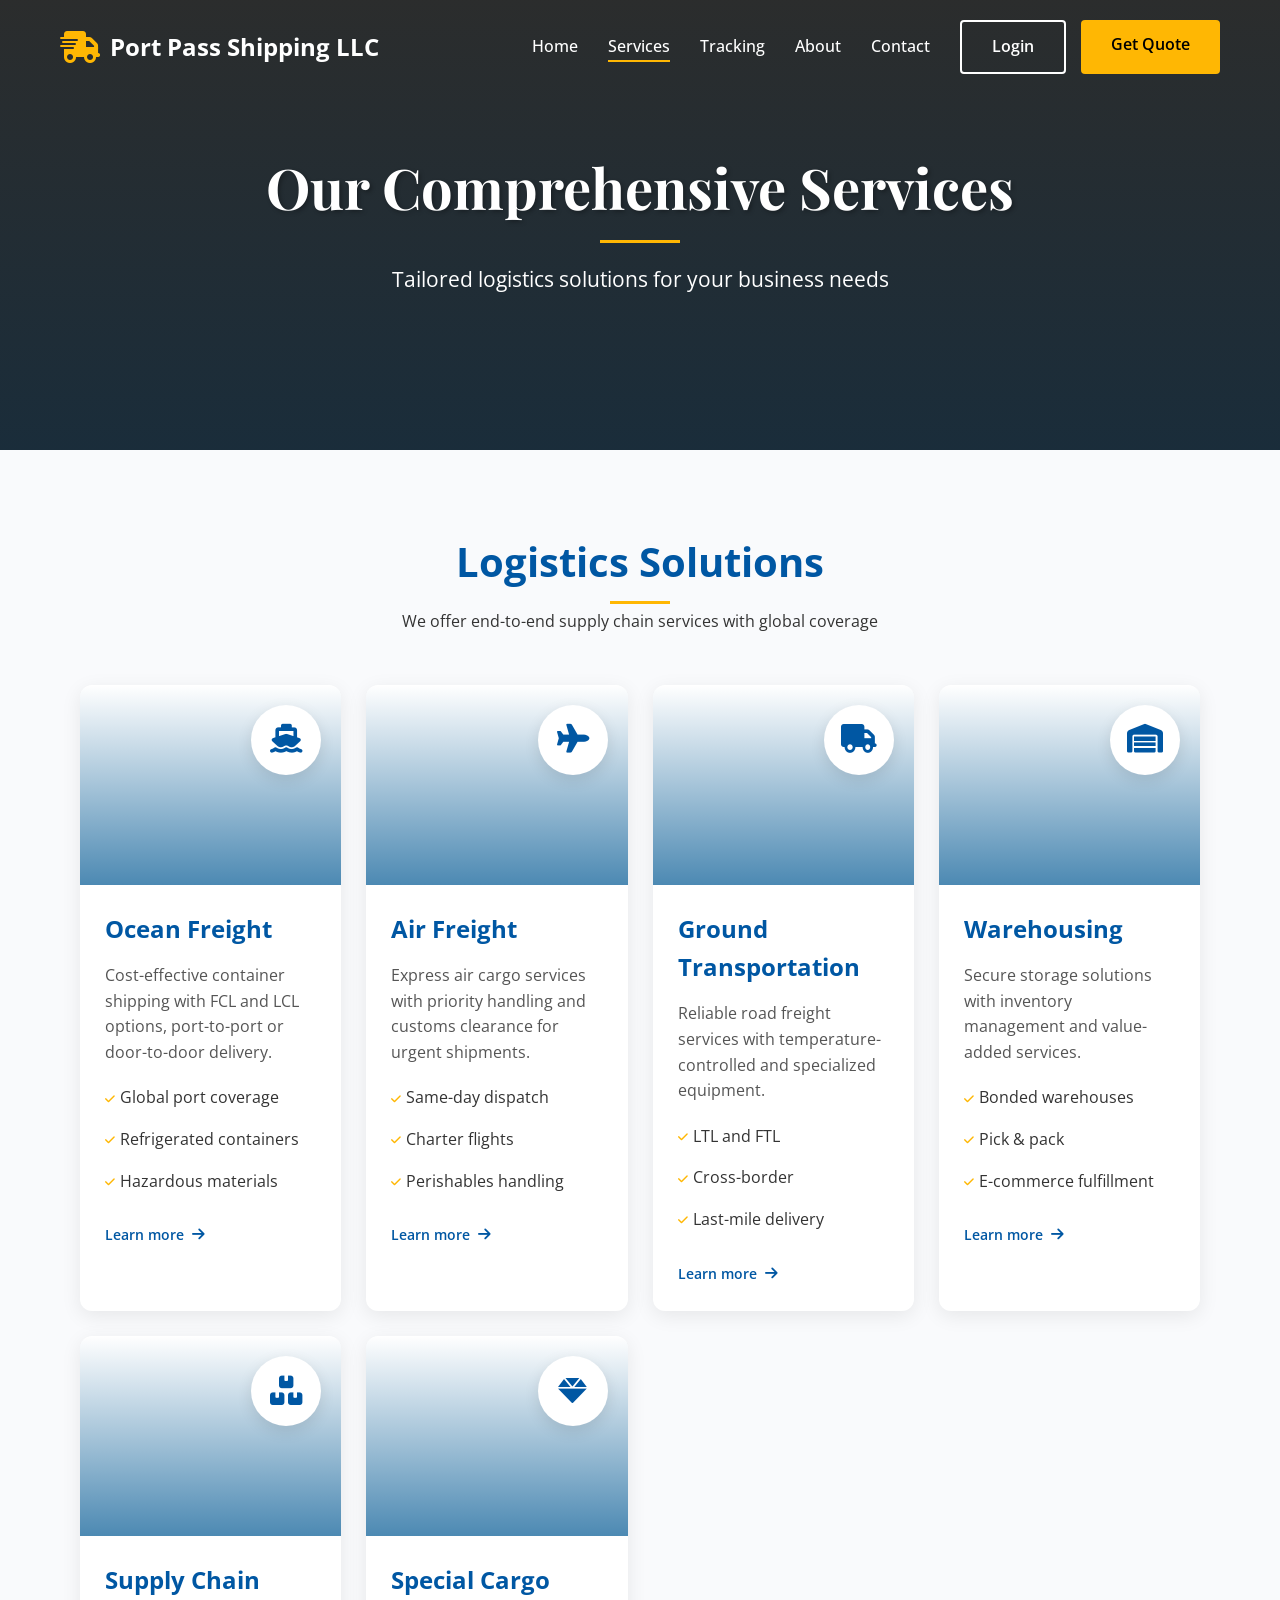
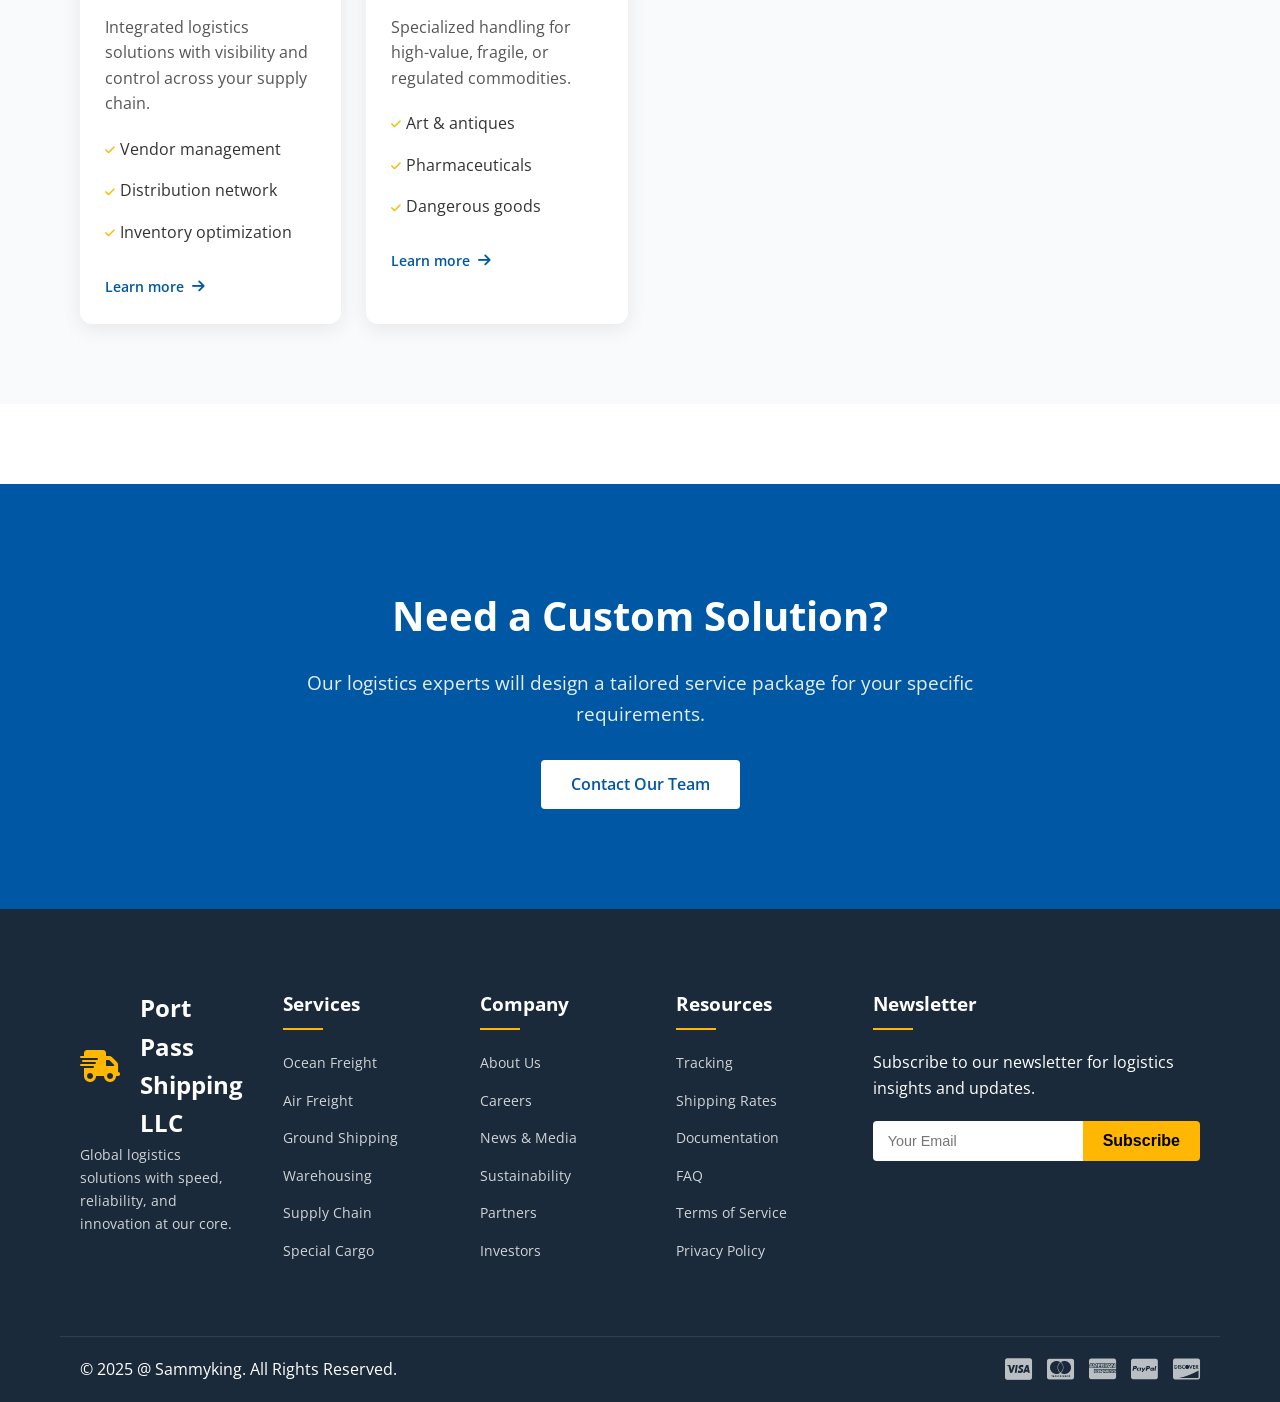
<file: services.html>
<!DOCTYPE html>
<html lang="en">
<head>
    <meta charset="UTF-8">
    <meta name="viewport" content="width=device-width, initial-scale=1.0">
    <title>Our Services | Port Pass shipping</title>
    <link rel="preconnect" href="https://fonts.googleapis.com">
<link rel="preconnect" href="https://fonts.gstatic.com" crossorigin>
<link href="https://fonts.googleapis.com/css2?family=Montserrat:wght@800&family=Playfair+Display:wght@700&family=Open+Sans:wght@400;600&display=swap" rel="stylesheet">
    <link rel="stylesheet" href="https://cdnjs.cloudflare.com/ajax/libs/font-awesome/6.4.0/css/all.min.css">
    <link rel="stylesheet" href="services.css">
    <link rel="stylesheet" href="styles.css">
    <link href="https://fonts.googleapis.com/css2?family=Montserrat:wght@600;700;800&family=Open+Sans:wght@400;600&display=swap" rel="stylesheet">
</head>
<body>
    <!-- Header (Same as landing page) -->
    <header class="header">
        <div class="container">
            <div class="logo">
                <a href="index.html">
                    <span class="logo-icon"><i class="fas fa-shipping-fast"></i></span>
                    <span class="logo-text">Port Pass Shipping LLC</span>
                </a>
            </div>
            <nav class="nav">
                <ul class="nav-list">
                    <li><a href="index.html">Home</a></li>
                    <li><a href="services.html" class="active">Services</a></li>
                    <li><a href="tracking.html">Tracking</a></li>
                    <li><a href="index.html">About</a></li>
                    <li><a href="contact.html">Contact</a></li>
                </ul>
                <div class="nav-buttons">
                    <a href="#" class="btn btn-outline">Login</a>
                    <a href="#" class="btn btn-primary">Get Quote</a>
                </div>
            </nav>
            <div class="mobile-menu-btn">
                <i class="fas fa-bars"></i>
            </div>
        </div>
    </header>

    <!-- Services Hero -->
    <section class="page-hero services-hero">
        <div class="container">
            <div class="hero-content">
                <h1>Our Comprehensive Services</h1>
                <p>Tailored logistics solutions for your business needs</p>
            </div>
        </div>
    </section>

    <!-- Services Grid -->
    <section class="services-section">
        <div class="container">
            <div class="section-header">
                <h2>Logistics Solutions</h2>
                <p>We offer end-to-end supply chain services with global coverage</p>
            </div>
            
            <div class="services-grid">
                <!-- Service Card 1 -->
                <div class="service-card">
                    <div class="service-icon">
                        <i class="fas fa-ship"></i>
                    </div>
                    <div class="service-image" style="background-image: url('https://images.unsplash.com/photo-1483728642387-6c3bdd6c93e5?ixlib=rb-4.0.3&ixid=M3wxMjA3fDB8MHxwaG90by1wYWdlfHx8fGVufDB8fHx8fA%3D%3D&auto=format&fit=crop&w=2070&q=80');"></div>
                    <div class="service-content">
                        <h3>Ocean Freight</h3>
                        <p>Cost-effective container shipping with FCL and LCL options, port-to-port or door-to-door delivery.</p>
                        <ul class="service-features">
                            <li><i class="fas fa-check"></i> Global port coverage</li>
                            <li><i class="fas fa-check"></i> Refrigerated containers</li>
                            <li><i class="fas fa-check"></i> Hazardous materials</li>
                        </ul>
                        <a href="#" class="service-link">Learn more <i class="fas fa-arrow-right"></i></a>
                    </div>
                </div>
                
                <!-- Service Card 2 -->
                <div class="service-card">
                    <div class="service-icon">
                        <i class="fas fa-plane"></i>
                    </div>
                    <div class="service-image" style="background-image: url('https://images.unsplash.com/photo-1436491865332-7a61a109cc05?ixlib=rb-4.0.3&ixid=M3wxMjA3fDB8MHxwaG90by1wYWdlfHx8fGVufDB8fHx8fA%3D%3D&auto=format&fit=crop&w=2074&q=80');"></div>
                    <div class="service-content">
                        <h3>Air Freight</h3>
                        <p>Express air cargo services with priority handling and customs clearance for urgent shipments.</p>
                        <ul class="service-features">
                            <li><i class="fas fa-check"></i> Same-day dispatch</li>
                            <li><i class="fas fa-check"></i> Charter flights</li>
                            <li><i class="fas fa-check"></i> Perishables handling</li>
                        </ul>
                        <a href="#" class="service-link">Learn more <i class="fas fa-arrow-right"></i></a>
                    </div>
                </div>
                
                <!-- Service Card 3 -->
                <div class="service-card">
                    <div class="service-icon">
                        <i class="fas fa-truck"></i>
                    </div>
                    <div class="service-image" style="background-image: url('https://images.unsplash.com/photo-1544620347-c4fd4a3d5957?ixlib=rb-4.0.3&ixid=M3wxMjA3fDB8MHxwaG90by1wYWdlfHx8fGVufDB8fHx8fA%3D%3D&auto=format&fit=crop&w=2069&q=80');"></div>
                    <div class="service-content">
                        <h3>Ground Transportation</h3>
                        <p>Reliable road freight services with temperature-controlled and specialized equipment.</p>
                        <ul class="service-features">
                            <li><i class="fas fa-check"></i> LTL and FTL</li>
                            <li><i class="fas fa-check"></i> Cross-border</li>
                            <li><i class="fas fa-check"></i> Last-mile delivery</li>
                        </ul>
                        <a href="#" class="service-link">Learn more <i class="fas fa-arrow-right"></i></a>
                    </div>
                </div>
                
                <!-- Service Card 4 -->
                <div class="service-card">
                    <div class="service-icon">
                        <i class="fas fa-warehouse"></i>
                    </div>
                    <div class="service-image" style="background-image: url('https://images.unsplash.com/photo-1556740738-b6a63e27c4df?ixlib=rb-4.0.3&ixid=M3wxMjA3fDB8MHxwaG90by1wYWdlfHx8fGVufDB8fHx8fA%3D%3D&auto=format&fit=crop&w=2070&q=80');"></div>
                    <div class="service-content">
                        <h3>Warehousing</h3>
                        <p>Secure storage solutions with inventory management and value-added services.</p>
                        <ul class="service-features">
                            <li><i class="fas fa-check"></i> Bonded warehouses</li>
                            <li><i class="fas fa-check"></i> Pick & pack</li>
                            <li><i class="fas fa-check"></i> E-commerce fulfillment</li>
                        </ul>
                        <a href="#" class="service-link">Learn more <i class="fas fa-arrow-right"></i></a>
                    </div>
                </div>
                
                <!-- Service Card 5 -->
                <div class="service-card">
                    <div class="service-icon">
                        <i class="fas fa-boxes"></i>
                    </div>
                    <div class="service-image" style="background-image: url('https://images.unsplash.com/photo-1600880292203-757bb62b4baf?ixlib=rb-4.0.3&ixid=M3wxMjA3fDB8MHxwaG90by1wYWdlfHx8fGVufDB8fHx8fA%3D%3D&auto=format&fit=crop&w=2070&q=80');"></div>
                    <div class="service-content">
                        <h3>Supply Chain</h3>
                        <p>Integrated logistics solutions with visibility and control across your supply chain.</p>
                        <ul class="service-features">
                            <li><i class="fas fa-check"></i> Vendor management</li>
                            <li><i class="fas fa-check"></i> Distribution network</li>
                            <li><i class="fas fa-check"></i> Inventory optimization</li>
                        </ul>
                        <a href="#" class="service-link">Learn more <i class="fas fa-arrow-right"></i></a>
                    </div>
                </div>
                
                <!-- Service Card 6 -->
                <div class="service-card">
                    <div class="service-icon">
                        <i class="fas fa-gem"></i>
                    </div>
                    <div class="service-image" style="background-image: url('https://images.unsplash.com/photo-1581093196277-1d7f1fdf7a37?ixlib=rb-4.0.3&ixid=M3wxMjA3fDB8MHxwaG90by1wYWdlfHx8fGVufDB8fHx8fA%3D%3D&auto=format&fit=crop&w=2070&q=80');"></div>
                    <div class="service-content">
                        <h3>Special Cargo</h3>
                        <p>Specialized handling for high-value, fragile, or regulated commodities.</p>
                        <ul class="service-features">
                            <li><i class="fas fa-check"></i> Art & antiques</li>
                            <li><i class="fas fa-check"></i> Pharmaceuticals</li>
                            <li><i class="fas fa-check"></i> Dangerous goods</li>
                        </ul>
                        <a href="#" class="service-link">Learn more <i class="fas fa-arrow-right"></i></a>
                    </div>
                </div>
            </div>
        </div>
    </section>

    <!-- CTA Section -->
    <section class="cta-section">
        <div class="container">
            <div class="cta-content">
                <h2>Need a Custom Solution?</h2>
                <p>Our logistics experts will design a tailored service package for your specific requirements.</p>
                <a href="contact.html" class="btn btn-light">Contact Our Team</a>
            </div>
        </div>
    </section>

    <!-- Footer (Same as landing page) -->
    <!-- Footer -->
    <footer class="footer">
        <div class="container">
            <div class="footer-content">
                <div class="footer-col">
                    <div class="footer-logo">
                        <a href="index.html">
                            <span class="logo-icon"><i class="fas fa-shipping-fast"></i></span>
                            <span class="logo-text">Port Pass Shipping LLC</span>
                        </a>
                    </div>
                    <p class="footer-about">Global logistics solutions with speed, reliability, and innovation at our core.</p>
                    <!--<div class="footer-social">
                        <a href="#"><i class="fab fa-facebook-f"></i></a>
                        <a href="#"><i class="fab fa-twitter"></i></a>
                        <a href="#"><i class="fab fa-linkedin-in"></i></a>
                        <a href="#"><i class="fab fa-instagram"></i></a>
                        <a href="#"><i class="fab fa-youtube"></i></a>
                    </div>-->
                </div>
                <div class="footer-col">
                    <h4>Services</h4>
                    <ul class="footer-links">
                        <li><a href="#">Ocean Freight</a></li>
                        <li><a href="#">Air Freight</a></li>
                        <li><a href="#">Ground Shipping</a></li>
                        <li><a href="#">Warehousing</a></li>
                        <li><a href="#">Supply Chain</a></li>
                        <li><a href="#">Special Cargo</a></li>
                    </ul>
                </div>
                <div class="footer-col">
                    <h4>Company</h4>
                    <ul class="footer-links">
                        <li><a href="#">About Us</a></li>
                        <li><a href="#">Careers</a></li>
                        <li><a href="#">News & Media</a></li>
                        <li><a href="#">Sustainability</a></li>
                        <li><a href="#">Partners</a></li>
                        <li><a href="#">Investors</a></li>
                    </ul>
                </div>
                <div class="footer-col">
                    <h4>Resources</h4>
                    <ul class="footer-links">
                        <li><a href="#">Tracking</a></li>
                        <li><a href="#">Shipping Rates</a></li>
                        <li><a href="#">Documentation</a></li>
                        <li><a href="#">FAQ</a></li>
                        <li><a href="#">Terms of Service</a></li>
                        <li><a href="#">Privacy Policy</a></li>
                    </ul>
                </div>
                <div class="footer-col">
                    <h4>Newsletter</h4>
                    <p>Subscribe to our newsletter for logistics insights and updates.</p>
                    <form class="newsletter-form">
                        <input type="email" placeholder="Your Email" required>
                        <button type="submit" class="btn btn-primary">Subscribe</button>
                    </form>
                </div>
            </div>
            <div class="footer-bottom">
                <p>&copy; 2025 @ Sammyking. All Rights Reserved.</p>
                <div class="footer-payments">
                    <i class="fab fa-cc-visa"></i>
                    <i class="fab fa-cc-mastercard"></i>
                    <i class="fab fa-cc-amex"></i>
                    <i class="fab fa-cc-paypal"></i>
                    <i class="fab fa-cc-discover"></i>
                </div>
            </div>
        </div>
    </footer>

    <script src="script.js"></script>
</body>
</html>
</file>
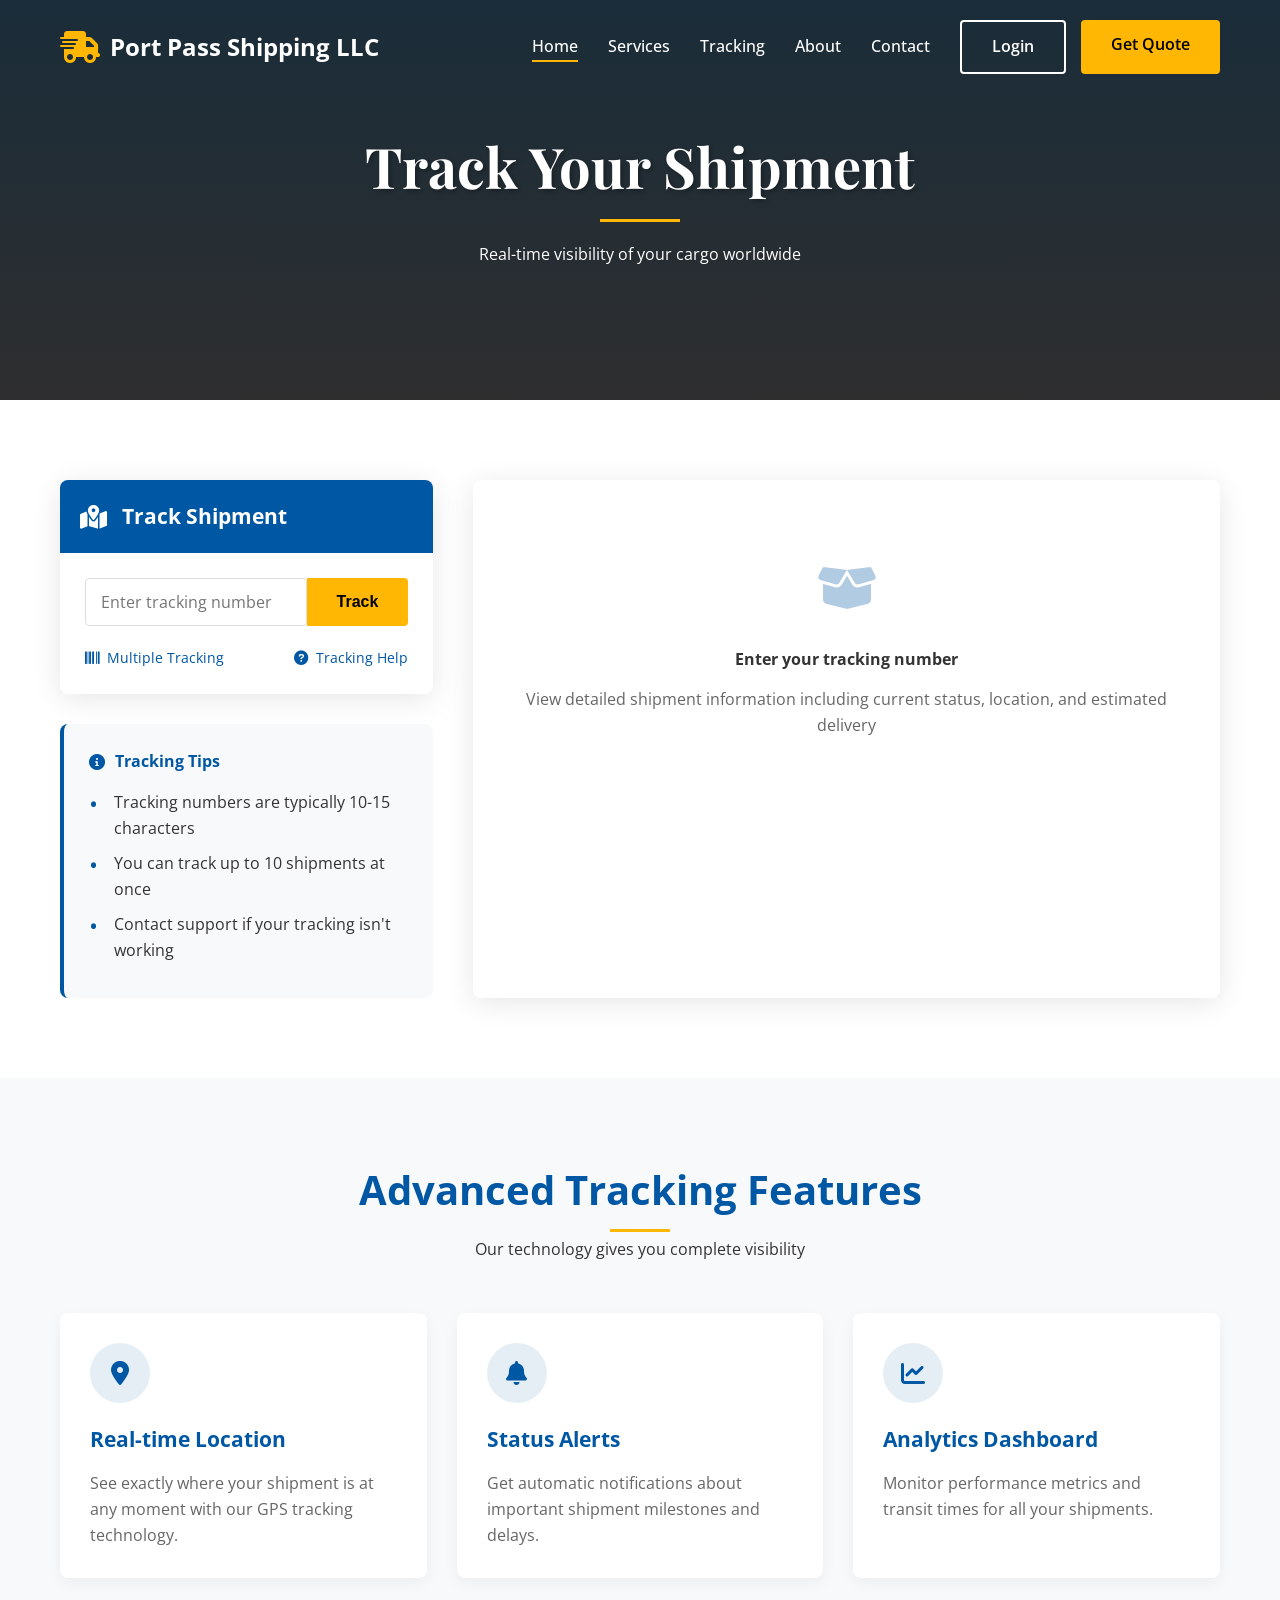
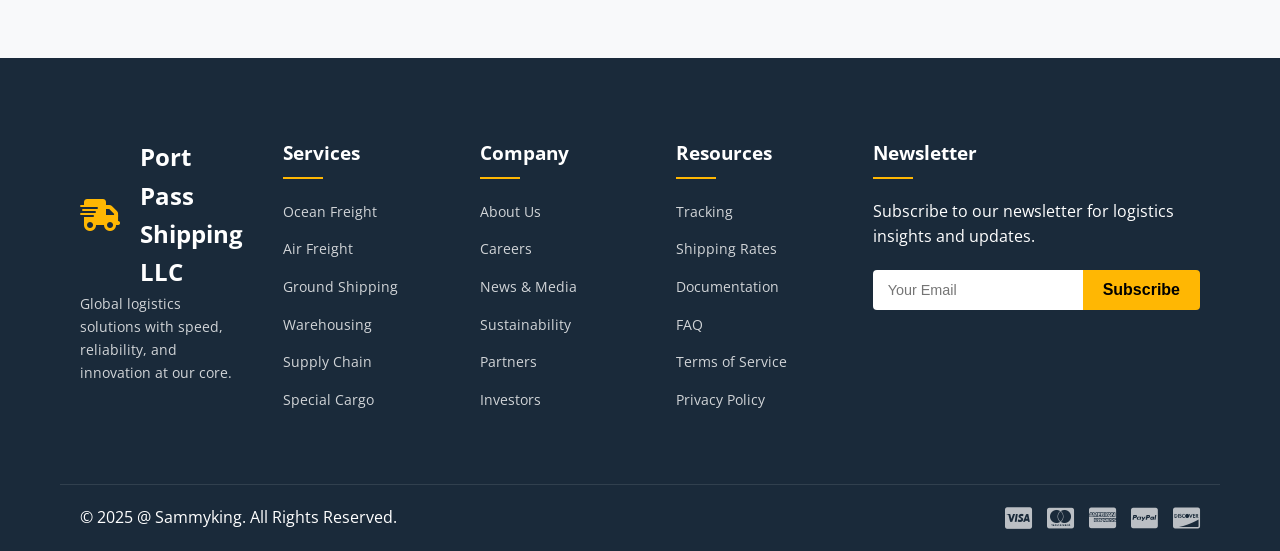
<file: tracking.html>
<!DOCTYPE html>
<html lang="en">
<head>
    <meta charset="UTF-8">
    <meta name="viewport" content="width=device-width, initial-scale=1.0">
    <title>Our Services | Port Pass shipping</title>
    <link rel="preconnect" href="https://fonts.googleapis.com">
<link rel="preconnect" href="https://fonts.gstatic.com" crossorigin>
<link href="https://fonts.googleapis.com/css2?family=Montserrat:wght@800&family=Playfair+Display:wght@700&family=Open+Sans:wght@400;600&display=swap" rel="stylesheet">
    <link rel="stylesheet" href="https://cdnjs.cloudflare.com/ajax/libs/font-awesome/6.4.0/css/all.min.css">
    <link rel="stylesheet" href="tracking.css">
    <link rel="stylesheet" href="styles.css">
    <link href="https://fonts.googleapis.com/css2?family=Montserrat:wght@600;700;800&family=Open+Sans:wght@400;600&display=swap" rel="stylesheet">

    <!-- Same head as services page -->
    <title>Track Your Shipment | Port Pass Shipping LLC</title>
</head>
<body>
    <!-- Same header as services page -->
    <header class="header">
        <div class="container">
            <div class="logo">
                <a href="index.html">
                    <span class="logo-icon"><i class="fas fa-shipping-fast"></i></span>
                    <span class="logo-text">Port Pass Shipping LLC</span>
                </a>
            </div>
            <nav class="nav">
                <ul class="nav-list">
                    <li><a href="index.html" class="active">Home</a></li>
                    <li><a href="services.html">Services</a></li>
                    <li><a href="tracking.html">Tracking</a></li>
                    <li><a href="index.html">About</a></li>
                    <li><a href="#contact">Contact</a></li>
                </ul>
                <div class="nav-buttons">
                    <a href="#" class="btn btn-outline">Login</a>
                    <a href="#" class="btn btn-primary">Get Quote</a>
                </div>
            </nav>
            <div class="mobile-menu-btn">
                <i class="fas fa-bars"></i>
            </div>
        </div>
    </header>


    <!-- Tracking Hero -->
    <section class="page-hero tracking-hero">
        <div class="container">
            <div class="hero-content">
                <h1>Track Your Shipment</h1>
                <p>Real-time visibility of your cargo worldwide</p>
            </div>
        </div>
    </section>

    <!-- Tracking Main Section -->
    <section class="tracking-main-section">
        <div class="container">
            <div class="tracking-container">
                <div class="tracking-form-container">
                    <div class="tracking-card">
                        <div class="tracking-header">
                            <i class="fas fa-map-marked-alt"></i>
                            <h3>Track Shipment</h3>
                        </div>
                        <div class="tracking-body">
                            <form id="trackingForm">
                                <div class="form-group">
                                    <input type="text" id="trackingNumber" placeholder="Enter tracking number" required>
                                    <button type="submit" class="btn btn-primary">Track</button>
                                </div>
                                <div class="form-options">
                                    <a href="#" class="option-link">
                                        <i class="fas fa-barcode"></i> Multiple Tracking
                                    </a>
                                    <a href="#" class="option-link">
                                        <i class="fas fa-question-circle"></i> Tracking Help
                                    </a>
                                </div>
                            </form>
                        </div>
                    </div>

                    <div class="tracking-info-card">
                        <h4><i class="fas fa-info-circle"></i> Tracking Tips</h4>
                        <ul class="info-list">
                            <li>Tracking numbers are typically 10-15 characters</li>
                            <li>You can track up to 10 shipments at once</li>
                            <li>Contact support if your tracking isn't working</li>
                        </ul>
                    </div>
                </div>

                <div class="tracking-results" id="trackingResults">
                    <div class="results-placeholder">
                        <div class="placeholder-icon">
                            <i class="fas fa-box-open"></i>
                        </div>
                        <h4>Enter your tracking number</h4>
                        <p>View detailed shipment information including current status, location, and estimated delivery</p>
                    </div>

                    <!-- This will be populated by JavaScript -->
                    <div class="results-content" style="display: none;">
                        <!-- Tracking details will go here -->
                    </div>
                </div>
            </div>
        </div>
    </section>

    <!-- Tracking Features -->
    <section class="tracking-features">
        <div class="container">
            <div class="section-header">
                <h2>Advanced Tracking Features</h2>
                <p>Our technology gives you complete visibility</p>
            </div>
            
            <div class="features-grid">
                <div class="feature-card">
                    <div class="feature-icon">
                        <i class="fas fa-map-marker-alt"></i>
                    </div>
                    <h3>Real-time Location</h3>
                    <p>See exactly where your shipment is at any moment with our GPS tracking technology.</p>
                </div>
                
                <div class="feature-card">
                    <div class="feature-icon">
                        <i class="fas fa-bell"></i>
                    </div>
                    <h3>Status Alerts</h3>
                    <p>Get automatic notifications about important shipment milestones and delays.</p>
                </div>
                
                <div class="feature-card">
                    <div class="feature-icon">
                        <i class="fas fa-chart-line"></i>
                    </div>
                    <h3>Analytics Dashboard</h3>
                    <p>Monitor performance metrics and transit times for all your shipments.</p>
                </div>
            </div>
        </div>
    </section>

    <!-- Same footer as services page -->
   <footer class="footer">
        <div class="container">
            <div class="footer-content">
                <div class="footer-col">
                    <div class="footer-logo">
                        <a href="index.html">
                            <span class="logo-icon"><i class="fas fa-shipping-fast"></i></span>
                            <span class="logo-text">Port Pass Shipping LLC</span>
                        </a>
                    </div>
                    <p class="footer-about">Global logistics solutions with speed, reliability, and innovation at our core.</p>
                    <!--<div class="footer-social">
                        <a href="#"><i class="fab fa-facebook-f"></i></a>
                        <a href="#"><i class="fab fa-twitter"></i></a>
                        <a href="#"><i class="fab fa-linkedin-in"></i></a>
                        <a href="#"><i class="fab fa-instagram"></i></a>
                        <a href="#"><i class="fab fa-youtube"></i></a>
                    </div>-->
                </div>
                <div class="footer-col">
                    <h4>Services</h4>
                    <ul class="footer-links">
                        <li><a href="#">Ocean Freight</a></li>
                        <li><a href="#">Air Freight</a></li>
                        <li><a href="#">Ground Shipping</a></li>
                        <li><a href="#">Warehousing</a></li>
                        <li><a href="#">Supply Chain</a></li>
                        <li><a href="#">Special Cargo</a></li>
                    </ul>
                </div>
                <div class="footer-col">
                    <h4>Company</h4>
                    <ul class="footer-links">
                        <li><a href="#">About Us</a></li>
                        <li><a href="#">Careers</a></li>
                        <li><a href="#">News & Media</a></li>
                        <li><a href="#">Sustainability</a></li>
                        <li><a href="#">Partners</a></li>
                        <li><a href="#">Investors</a></li>
                    </ul>
                </div>
                <div class="footer-col">
                    <h4>Resources</h4>
                    <ul class="footer-links">
                        <li><a href="#">Tracking</a></li>
                        <li><a href="#">Shipping Rates</a></li>
                        <li><a href="#">Documentation</a></li>
                        <li><a href="#">FAQ</a></li>
                        <li><a href="#">Terms of Service</a></li>
                        <li><a href="#">Privacy Policy</a></li>
                    </ul>
                </div>
                <div class="footer-col">
                    <h4>Newsletter</h4>
                    <p>Subscribe to our newsletter for logistics insights and updates.</p>
                    <form class="newsletter-form">
                        <input type="email" placeholder="Your Email" required>
                        <button type="submit" class="btn btn-primary">Subscribe</button>
                    </form>
                </div>
            </div>
            <div class="footer-bottom">
                <p>&copy; 2025 @ Sammyking. All Rights Reserved.</p>
                <div class="footer-payments">
                    <i class="fab fa-cc-visa"></i>
                    <i class="fab fa-cc-mastercard"></i>
                    <i class="fab fa-cc-amex"></i>
                    <i class="fab fa-cc-paypal"></i>
                    <i class="fab fa-cc-discover"></i>
                </div>
            </div>
        </div>
    </footer>

    <script src="script.js"></script>
</body>
</html>
</file>
<file: services.css>
/* Services Page Styles */
.page-hero {
    position: relative;
    height: 50vh;
    min-height: 400px;
    display: flex;
    align-items: center;
    background-color: #0057a3;
    color: white;
    overflow: hidden;
}

.services-hero {
    background: linear-gradient(rgba(20, 22, 22, 0.9), rgba(1, 22, 37, 0.9)), 
                url('https://images.unsplash.com/photo-1454165804606-c3d57bc86b40?ixlib=rb-4.0.3&ixid=M3wxMjA3fDB8MHxwaG90by1wYWdlfHx8fGVufDB8fHx8fA%3D%3D&auto=format&fit=crop&w=2070&q=80');
    background-size: cover;
    background-position: center;
}

.page-hero .hero-content {
    text-align: center;
    max-width: 800px;
    margin: 0 auto;
}

.page-hero h1 {
    font-size: 3rem;
    margin-bottom: 1rem;
    animation: fadeInUp 1s ease;
}

.page-hero p {
    font-size: 1.3rem;
    opacity: 0.9;
    animation: fadeInUp 1s ease 0.3s forwards;
    opacity: 0;
}

.services-grid {
    display: grid;
    grid-template-columns: repeat(auto-fit, minmax(350px, 1fr));
    gap: 30px;
    margin-top: 50px;
}

.service-card {
    background: white;
    border-radius: 8px;
    overflow: hidden;
    box-shadow: 0 10px 30px rgba(0, 0, 0, 0.1);
    transition: all 0.3s cubic-bezier(0.25, 0.8, 0.25, 1);
    position: relative;
}

.service-card:hover {
    transform: translateY(-10px);
    box-shadow: 0 15px 40px rgba(0, 0, 0, 0.15);
}

.service-icon {
    position: absolute;
    top: 20px;
    right: 20px;
    width: 60px;
    height: 60px;
    background: white;
    border-radius: 50%;
    display: flex;
    align-items: center;
    justify-content: center;
    font-size: 1.5rem;
    color: #0057a3;
    z-index: 2;
    box-shadow: 0 5px 15px rgba(0, 0, 0, 0.1);
    transition: all 0.3s ease;
}

.service-card:hover .service-icon {
    background: #0057a3;
    color: white;
    transform: scale(1.1);
}

.service-image {
    height: 200px;
    background-size: cover;
    background-position: center;
    position: relative;
}

.service-image::after {
    content: '';
    position: absolute;
    bottom: 0;
    left: 0;
    width: 100%;
    height: 100%;
    background: linear-gradient(to top, rgba(0, 87, 146, 0.7), transparent);
}

.service-content {
    padding: 25px;
}

.service-content h3 {
    font-size: 1.5rem;
    margin-bottom: 15px;
    color: #0057a3;
}

.service-content p {
    margin-bottom: 20px;
    color: #555;
}

.service-features {
    margin-bottom: 20px;
}

.service-features li {
    margin-bottom: 8px;
    display: flex;
    align-items: center;
    color: #333;
}

.service-features i {
    margin-right: 10px;
    color: #0057a3;
}

.service-link {
    display: inline-flex;
    align-items: center;
    color: #0057a3;
    font-weight: 600;
    transition: all 0.3s ease;
}

.service-link i {
    margin-left: 8px;
    transition: transform 0.3s ease;
}

.service-link:hover {
    color: #003d82;
}

.service-link:hover i {
    transform: translateX(5px);
}

.cta-section {
    background: #0057a3;
    color: white;
    padding: 80px 0;
    text-align: center;
    margin-top: 80px;
}

.cta-content h2 {
    font-size: 2.5rem;
    margin-bottom: 20px;
}

.cta-content p {
    max-width: 700px;
    margin: 0 auto 30px;
    font-size: 1.2rem;
    opacity: 0.9;
}

.btn-light {
    background: white;
    color: #0057a3;
}

.btn-light:hover {
    background: rgba(255, 255, 255, 0.9);
}

/* Animations */
@keyframes fadeInUp {
    from {
        opacity: 0;
        transform: translateY(20px);
    }
    to {
        opacity: 1;
        transform: translateY(0);
    }
}

.service-card {
    opacity: 0;
    transform: translateY(30px);
    animation: fadeInUp 0.8s ease forwards;
}

.service-card:nth-child(1) { animation-delay: 0.1s; }
.service-card:nth-child(2) { animation-delay: 0.2s; }
.service-card:nth-child(3) { animation-delay: 0.3s; }
.service-card:nth-child(4) { animation-delay: 0.4s; }
.service-card:nth-child(5) { animation-delay: 0.5s; }
.service-card:nth-child(6) { animation-delay: 0.6s; }
</file>
<file: styles.css>
/* ========== IMPORT FONTS ========== */
@import url('https://fonts.googleapis.com/css2?family=Montserrat:wght@800&family=Playfair+Display:wght@700&family=Open+Sans:wght@400;600&family=Poppins:wght@300;400;500;600;700&family=Roboto:wght@400;500;700&display=swap');
@import url('https://cdnjs.cloudflare.com/ajax/libs/font-awesome/6.0.0-beta3/css/all.min.css');

/* ========== ROOT VARIABLES ========== */
:root {
    --primary-color: #0057a3;
    --secondary-color: #ffb703;
    --dark-color: #1a2a3a;
    --white: #ffffff;
    --light-bg: #f9fafc;
    --gray-color: #6c757d;
    --light-gray: #e9ecef;
    --box-shadow: 0 5px 15px rgba(0, 0, 0, 0.1);
    --transition: all 0.3s ease;
}

/* ========== RESET & BASE ========== */
* {
    margin: 0;
    padding: 0;
    box-sizing: border-box;
}

body {
    font-family: 'Open Sans', sans-serif;
    line-height: 1.6;
    color: #333;
    overflow-x: hidden;
}

.container {
    max-width: 1200px;
    margin: 0 auto;
    padding: 0 20px;
}

section {
    padding: 80px 0;
}

/* ========== BUTTONS ========== */
.btn {
    display: inline-block;
    padding: 12px 30px;
    border-radius: 4px;
    text-decoration: none;
    font-weight: 600;
    transition: var(--transition);
    cursor: pointer;
    border: none;
    font-size: 1rem;
}

.btn-primary {
    background-color: var(--secondary-color);
    color: #000;
}

.btn-primary:hover {
    background-color: #fb8500;
    transform: translateY(-2px);
}

.btn-outline {
    border: 2px solid var(--white);
    color: var(--white);
    background: transparent;
}

.btn-outline:hover {
    background-color: var(--white);
    color: var(--primary-color);
}

.btn-outline-light {
    border: 2px solid var(--white);
    color: var(--white);
    background: transparent;
}

.btn-outline-light:hover {
    background-color: var(--white);
    color: var(--primary-color);
}

.btn-light {
    background-color: var(--white);
    color: var(--primary-color);
}

.btn-light:hover {
    background-color: var(--secondary-color);
    color: #000;
}

/* ========== HEADER & NAVIGATION ========== */
.header {
    position: fixed;
    top: 0;
    left: 0;
    width: 100%;
    z-index: 1000;
    padding: 20px 0;
    transition: var(--transition);
    background-color: transparent;
}

.header.scrolled {
    background-color: #2c3e50;
    padding: 15px 0;
    box-shadow: 0 5px 20px rgba(0, 0, 0, 0.1);
}

.header .container {
    display: flex;
    justify-content: space-between;
    align-items: center;
}

.logo a {
    display: flex;
    align-items: center;
    text-decoration: none;
}

.logo-icon {
    font-size: 2rem;
    color: var(--secondary-color);
    margin-right: 10px;
}

.logo-text {
    font-size: 1.5rem;
    font-weight: 700;
    color: var(--white);
}

.nav {
    display: flex;
    align-items: center;
    transition: var(--transition);
}

.nav-list {
    display: flex;
    list-style: none;
    margin: 0;
    padding: 0;
    margin-right: 30px;
}

.nav-list li {
    margin-left: 30px;
}

.nav-list a {
    color: var(--white);
    text-decoration: none;
    font-weight: 500;
    position: relative;
    padding: 5px 0;
}

.nav-list a::after {
    content: '';
    position: absolute;
    bottom: 0;
    left: 0;
    width: 0;
    height: 2px;
    background-color: var(--secondary-color);
    transition: var(--transition);
}

.nav-list a:hover::after,
.nav-list a.active::after {
    width: 100%;
}

.nav-buttons {
    display: flex;
    gap: 15px;
}

.mobile-menu-btn {
    display: none;
    font-size: 1.8rem;
    color: var(--white);
    cursor: pointer;
    background: none;
    border: none;
    z-index: 1001;
}

/* Mobile Menu Styles */
@media (max-width: 991px) {
    .mobile-menu-btn {
        display: block !important;
    }
    
    .nav {
        position: fixed;
        top: 0;
        right: -100%;
        width: 80%;
        max-width: 350px;
        height: 100vh;
        background-color: #1a2a3a;
        flex-direction: column;
        justify-content: center;
        align-items: center;
        transition: right 0.3s ease;
        z-index: 1000;
        box-shadow: -5px 0 20px rgba(0, 0, 0, 0.3);
    }
    
    .nav.active {
        right: 0;
    }
    
    .nav-list {
        flex-direction: column;
        margin-right: 0;
        margin-bottom: 40px;
        text-align: center;
    }
    
    .nav-list li {
        margin: 15px 0;
        margin-left: 0;
    }
    
    .nav-list a {
        font-size: 1.2rem;
    }
    
    .nav-buttons {
        flex-direction: column;
        gap: 15px;
        width: 80%;
    }
    
    .nav-buttons .btn {
        text-align: center;
        width: 100%;
    }
    
    body.menu-open {
        overflow: hidden;
    }
}

/* ========== HERO SECTION (VIDEO) ========== */
.hero {
    position: relative;
    height: 100vh;
    min-height: 600px;
    display: flex;
    align-items: center;
    justify-content: center;
    color: var(--white);
    overflow: hidden;
}

.video-container {
    position: absolute;
    top: 0;
    left: 0;
    width: 100%;
    height: 100%;
    z-index: 0;
    overflow: hidden;
}

.video-container video {
    width: 100%;
    height: 100%;
    object-fit: cover;
    object-position: center;
}

.video-overlay {
    position: absolute;
    top: 0;
    left: 0;
    width: 100%;
    height: 100%;
    background: linear-gradient(135deg, rgba(0, 0, 0, 0.7) 0%, rgba(1, 13, 39, 0.6) 100%);
    z-index: 1;
}

.hero-content {
    position: relative;
    z-index: 2;
    max-width: 800px;
    margin: 0 auto;
    text-align: center;
    animation: fadeInUp 1s ease;
}

.hero-content h1 {
    font-family: 'Playfair Display', serif;
    font-size: 3.5rem;
    font-weight: 700;
    margin-bottom: 20px;
    line-height: 1.2;
    text-shadow: 2px 2px 4px rgba(0, 0, 0, 0.3);
}

.hero-content h1::after {
    content: '';
    display: block;
    width: 80px;
    height: 3px;
    background: var(--secondary-color);
    margin: 20px auto 0;
}

.hero-content .subtitle {
    font-family: 'Montserrat', sans-serif;
    font-size: 1.3rem;
    margin-bottom: 30px;
    opacity: 0.95;
    letter-spacing: 1px;
}

.hero-buttons {
    display: flex;
    gap: 20px;
    justify-content: center;
    flex-wrap: wrap;
    animation: fadeInUp 1s ease 0.3s forwards;
    opacity: 0;
}

.scroll-down {
    position: absolute;
    bottom: 30px;
    left: 50%;
    transform: translateX(-50%);
    z-index: 2;
    color: var(--white);
    font-size: 1.5rem;
    animation: bounce 2s infinite;
    cursor: pointer;
}

/* ========== ABOUT SECTION ========== */
.about-sec-unique {
    display: flex;
    align-items: stretch;
    justify-content: space-between;
    background-color: #f4f1ea;
    padding: 50px 5%;
    gap: 30px;
    overflow: hidden;
}

.about-sec-content {
    flex: 1;
    animation: fadeInLeft 1s ease;
}

.about-sec-card {
    background: #fff9df;
    border-radius: 16px;
    padding: 40px;
    box-shadow: 0 8px 24px rgba(0, 0, 0, 0.08);
    transition: transform 0.3s ease;
    height: 100%;
}

.about-sec-card:hover {
    transform: translateY(-5px);
}

.about-sec-card h2 {
    font-size: 28px;
    color: #2e2e2e;
    margin-bottom: 20px;
    line-height: 1.3;
}

.about-sec-card h2 i {
    margin-right: 12px;
    color: #ffb703;
    font-size: 32px;
}

.about-sec-card p {
    font-size: 16px;
    color: #555;
    margin-bottom: 20px;
    line-height: 1.6;
}

.about-sec-btn {
    display: inline-block;
    background-color: #ffb703;
    color: #fff;
    text-decoration: none;
    padding: 12px 28px;
    border-radius: 30px;
    font-weight: bold;
    transition: all 0.3s ease;
    text-align: center;
}

.about-sec-btn i {
    margin-left: 10px;
    transition: transform 0.3s ease;
}

.about-sec-btn:hover {
    background-color: #fb8500;
    transform: translateX(5px);
}

.about-sec-subcards {
    flex: 1;
    display: flex;
    flex-direction: column;
    gap: 20px;
    animation: fadeInRight 1s ease;
}

.about-subcard {
    position: relative;
    border-radius: 16px;
    min-height: 220px;
    overflow: hidden;
    background-size: cover;
    background-position: center;
    cursor: pointer;
    transition: all 0.4s ease;
    display: flex;
    align-items: flex-end;
    box-shadow: 0 4px 15px rgba(0, 0, 0, 0.1);
}

.about-subcard .overlay {
    position: absolute;
    top: 0;
    left: 0;
    width: 100%;
    height: 100%;
    background: linear-gradient(135deg, rgba(0,0,0,0.6) 0%, rgba(0,0,0,0.4) 100%);
    transition: background 0.4s ease;
}

.about-subcard .subcard-content {
    position: relative;
    z-index: 2;
    color: #fff;
    padding: 25px;
    width: 100%;
}

.about-subcard h3 {
    font-size: 22px;
    margin-bottom: 8px;
    font-weight: 700;
    display: flex;
    align-items: center;
    gap: 10px;
}

.about-subcard h3 i {
    font-size: 24px;
    color: #ffb703;
}

.about-subcard p {
    font-size: 14px;
    line-height: 1.5;
    margin-bottom: 0;
    opacity: 0.95;
}

.about-subcard.plane {
    background-image: url('images/about3.jpg');
}
.about-subcard.truck {
    background-image: url('images/about4.jpg');
}

/* ========== SERVICES SECTION ========== */
.services-section {
    padding: 80px 0;
    background-color: #f9fafc;
}

.section-header {
    text-align: center;
    margin-bottom: 50px;
}

.section-header h2 {
    font-size: 2.5rem;
    color: #0057a3;
    position: relative;
    display: inline-block;
    margin-bottom: 15px;
}

.section-header h2::after {
    content: '';
    position: absolute;
    bottom: -10px;
    left: 50%;
    transform: translateX(-50%);
    width: 60px;
    height: 3px;
    background: #ffb703;
}

.services-grid {
    display: grid;
    gap: 25px;
    margin-top: 20px;
    max-width: 1200px;
    margin-left: auto;
    margin-right: auto;
    padding: 0 20px;
}

/* Desktop default 4 columns */
@media (min-width: 1200px) {
    .services-grid {
        grid-template-columns: repeat(4, 1fr);
    }
}
@media (min-width: 992px) and (max-width: 1199px) {
    .services-grid {
        grid-template-columns: repeat(3, 1fr);
    }
}
@media (min-width: 768px) and (max-width: 991px) {
    .services-grid {
        grid-template-columns: repeat(2, 1fr);
        gap: 20px;
    }
}
@media (max-width: 767px) {
    .services-grid {
        grid-template-columns: repeat(2, 1fr);
        gap: 15px;
        padding: 0 15px;
    }
}
@media (max-width: 576px) {
    .services-grid {
        gap: 12px;
        padding: 0 12px;
    }
}
@media (max-width: 480px) {
    .services-grid {
        gap: 10px;
        padding: 0 10px;
    }
}

.service-card {
    background: white;
    border-radius: 12px;
    overflow: hidden;
    box-shadow: 0 5px 20px rgba(0, 0, 0, 0.08);
    transition: all 0.3s ease;
    display: flex;
    flex-direction: column;
    height: 100%;
}

.service-card:hover {
    transform: translateY(-5px);
    box-shadow: 0 10px 30px rgba(0, 0, 0, 0.12);
}

.card-image {
    height: 200px;
    background-size: cover;
    background-position: center;
    position: relative;
    display: flex;
    align-items: center;
    justify-content: center;
    overflow: hidden;
}

.card-image::before {
    content: '';
    position: absolute;
    width: 100%;
    height: 100%;
    background: linear-gradient(135deg, rgba(0, 87, 146, 0.3), rgba(0, 87, 146, 0.7));
    z-index: 1;
}

.card-image::after {
    content: '';
    position: absolute;
    inset: 0;
    background-size: cover;
    background-position: center;
    z-index: 0;
    animation: slowZoom 12s ease-in-out infinite;
}

.service-icon {
    width: 70px;
    height: 70px;
    background: white;
    border-radius: 50%;
    display: flex;
    align-items: center;
    justify-content: center;
    font-size: 1.8rem;
    color: #0057a3;
    z-index: 2;
    box-shadow: 0 5px 15px rgba(0, 0, 0, 0.1);
    transition: all 0.3s ease;
}

.service-card:hover .service-icon {
    background: #0057a3;
    color: white;
    transform: scale(1.05);
}

.card-content {
    padding: 20px;
    flex: 1;
    display: flex;
    flex-direction: column;
}

.card-content h3 {
    font-size: 1.3rem;
    margin-bottom: 12px;
    color: #0057a3;
    font-weight: 600;
}

.service-features {
    display: flex;
    flex-wrap: wrap;
    gap: 8px;
    margin-bottom: 20px;
}

.service-features span {
    display: inline-flex;
    align-items: center;
    background: #f0f7ff;
    padding: 5px 12px;
    border-radius: 20px;
    font-size: 0.8rem;
    color: #0057a3;
    font-weight: 500;
}

.service-features i {
    margin-right: 5px;
    font-size: 0.7rem;
    color: #ffb703;
}

.service-link {
    margin-top: auto;
    display: inline-flex;
    align-items: center;
    color: #0057a3;
    font-weight: 600;
    text-decoration: none;
    transition: all 0.3s ease;
    font-size: 0.9rem;
}

.service-link i {
    margin-left: 8px;
    transition: transform 0.3s ease;
}

.service-link:hover {
    color: #ffb703;
}

.service-link:hover i {
    transform: translateX(5px);
}

/* Mobile card adjustments */
@media (max-width: 767px) {
    .card-image {
        height: 120px;
    }
    .service-icon {
        width: 48px;
        height: 48px;
        font-size: 1.3rem;
    }
    .card-content {
        padding: 12px;
    }
    .card-content h3 {
        font-size: 0.95rem;
    }
    .service-features span {
        padding: 3px 8px;
        font-size: 0.65rem;
    }
}
@media (max-width: 576px) {
    .card-image {
        height: 105px;
    }
    .service-icon {
        width: 42px;
        height: 42px;
        font-size: 1.1rem;
    }
    .card-content h3 {
        font-size: 0.85rem;
    }
}
@media (max-width: 480px) {
    .card-image {
        height: 95px;
    }
    .service-icon {
        width: 38px;
        height: 38px;
        font-size: 1rem;
    }
}

/* ========== STATS SECTION ========== */
.stats-section {
    background-color: var(--primary-color);
    color: var(--white);
    padding: 80px 0;
    position: relative;
    overflow: hidden;
}

.stats-section::before {
    content: '';
    position: absolute;
    top: 0;
    left: 0;
    width: 100%;
    height: 100%;
    background-image: url('images/ctaimage1.jpg');
    background-size: cover;
    background-position: center;
    opacity: 0.5;
    z-index: 1;
}

.stats-section::after {
    content: '';
    position: absolute;
    top: 0;
    left: 0;
    width: 100%;
    height: 100%;
    background: rgba(0, 0, 0, 0.5);
    z-index: 1;
}

.stats-section .container {
    position: relative;
    z-index: 2;
}

.stats-grid {
    display: grid;
    gap: 30px;
    max-width: 1200px;
    margin: 0 auto;
    padding: 0 20px;
}

/* Desktop 4 columns */
@media (min-width: 992px) {
    .stats-grid {
        grid-template-columns: repeat(4, 1fr);
    }
}
/* Tablet 2 columns */
@media (min-width: 768px) and (max-width: 991px) {
    .stats-grid {
        grid-template-columns: repeat(2, 1fr);
        gap: 20px;
    }
}
/* Mobile 2 columns */
@media (max-width: 767px) {
    .stats-grid {
        grid-template-columns: repeat(2, 1fr);
        gap: 15px;
        padding: 0 15px;
    }
}
@media (max-width: 576px) {
    .stats-grid {
        gap: 12px;
    }
}
@media (max-width: 480px) {
    .stats-grid {
        gap: 10px;
        padding: 0 10px;
    }
}

.stat-item {
    text-align: center;
    padding: 30px 20px;
    background-color: rgba(0, 0, 0, 0.6);
    border-radius: 12px;
    backdrop-filter: blur(5px);
    transition: all 0.3s ease;
    border: 1px solid rgba(255, 255, 255, 0.1);
}

.stat-item:hover {
    transform: translateY(-5px);
    background-color: rgba(0, 0, 0, 0.8);
    border-color: rgba(255, 215, 0, 0.4);
}

.stat-number {
    font-size: 3rem;
    font-weight: 700;
    margin-bottom: 10px;
    color: #ffb703;
    font-family: 'Montserrat', sans-serif;
}

.stat-label {
    font-size: 1.1rem;
    opacity: 0.95;
    font-weight: 500;
    letter-spacing: 0.5px;
}

/* Mobile stat adjustments */
@media (max-width: 767px) {
    .stat-item {
        padding: 20px 12px;
    }
    .stat-number {
        font-size: 2rem;
    }
    .stat-label {
        font-size: 0.85rem;
    }
}
@media (max-width: 576px) {
    .stat-number {
        font-size: 1.8rem;
    }
}
@media (max-width: 480px) {
    .stat-number {
        font-size: 1.5rem;
    }
    .stat-label {
        font-size: 0.75rem;
    }
}
@media (max-width: 380px) {
    .stat-number {
        font-size: 1.3rem;
    }
    .stat-label {
        font-size: 0.65rem;
    }
}






/* ========== CONTACT SECTION ========== */
.contact-section {
    background-color: #f9fafc;
}

.contact-content {
    display: grid;
    grid-template-columns: 1fr 1fr;
    gap: 50px;
    margin-top: 50px;
}

.contact-info {
    display: grid;
    gap: 30px;
}

.info-item {
    display: flex;
    align-items: flex-start;
    gap: 20px;
}

.info-icon {
    width: 60px;
    height: 60px;
    background-color: #e8f0fe;
    border-radius: 50%;
    display: flex;
    align-items: center;
    justify-content: center;
    font-size: 1.5rem;
    color: #0057a3;
    flex-shrink: 0;
}

.info-text h4 {
    font-size: 1.2rem;
    margin-bottom: 8px;
    color: #0057a3;
}

.info-text p {
    color: #666;
    line-height: 1.5;
}

.contact-form {
    background: white;
    padding: 30px;
    border-radius: 12px;
    box-shadow: 0 5px 20px rgba(0, 0, 0, 0.08);
}

.form-row {
    display: grid;
    grid-template-columns: 1fr 1fr;
    gap: 20px;
    margin-bottom: 20px;
}

.form-group {
    margin-bottom: 20px;
}

.form-group input,
.form-group textarea {
    width: 100%;
    padding: 12px 15px;
    border: 1px solid #ddd;
    border-radius: 4px;
    font-family: inherit;
    font-size: 1rem;
    transition: var(--transition);
}

.form-group input:focus,
.form-group textarea:focus {
    outline: none;
    border-color: #0057a3;
}

/* ===== RESPONSIVE (TABLET & MOBILE) ===== */
@media (max-width: 991px) {
    .contact-content {
        gap: 40px;
    }
}

@media (max-width: 767px) {
    .contact-content {
        grid-template-columns: 1fr;
        gap: 40px;
    }
    
    /* Contact info becomes 2-column grid on mobile */
    .contact-info {
        display: grid;
        grid-template-columns: repeat(2, 1fr);
        gap: 20px;
    }
    
    .info-item {
        flex-direction: column;
        align-items: center;
        text-align: center;
        gap: 12px;
        padding: 15px 10px;
        background: white;
        border-radius: 12px;
        box-shadow: 0 2px 10px rgba(0, 0, 0, 0.05);
    }
    
    .info-icon {
        width: 50px;
        height: 50px;
        font-size: 1.2rem;
        margin-bottom: 5px;
    }
    
    .info-text h4 {
        font-size: 1rem;
        margin-bottom: 5px;
    }
    
    .info-text p {
        font-size: 0.75rem;
        line-height: 1.4;
    }
    
    /* Form adjustments */
    .contact-form {
        padding: 20px;
    }
    
    .form-row {
        grid-template-columns: 1fr;
        gap: 0;
    }
    
    .form-group input,
    .form-group textarea {
        padding: 10px 12px;
        font-size: 0.9rem;
    }
}

/* Extra small mobile (below 480px) – keep 2 columns but even tighter */
@media (max-width: 480px) {
    .contact-info {
        gap: 12px;
    }
    
    .info-item {
        padding: 10px 6px;
    }
    
    .info-icon {
        width: 40px;
        height: 40px;
        font-size: 1rem;
    }
    
    .info-text h4 {
        font-size: 0.85rem;
    }
    
    .info-text p {
        font-size: 0.65rem;
    }
    
    .contact-form {
        padding: 15px;
    }
}




/* ========== IMPORT FONTS ========== */
@import url('https://fonts.googleapis.com/css2?family=Montserrat:wght@800&family=Playfair+Display:wght@700&family=Open+Sans:wght@400;600&family=Poppins:wght@300;400;500;600;700&family=Roboto:wght@400;500;700&display=swap');
@import url('https://cdnjs.cloudflare.com/ajax/libs/font-awesome/6.0.0-beta3/css/all.min.css');




/* ========== CTA SECTION ========== */
.cta-section {
    position: relative;
    color: white;
    text-align: center;
    padding: 100px 0;
    overflow: hidden;
}

/* Background image (world map with planes/ships) */
.cta-bg-image {
    position: absolute;
    top: 0;
    left: 0;
    width: 100%;
    height: 100%;
    background-image: url('images/aboutimage.jpg');
    background-size: cover;
    background-position: center;
    background-repeat: no-repeat;
    z-index: 0;
    /* Optional subtle zoom animation for "moving" effect */
    animation: slowZoom 20s ease-in-out infinite;
}

/* Dark overlay */
.cta-overlay {
    position: absolute;
    top: 0;
    left: 0;
    width: 100%;
    height: 100%;
    background: rgba(0, 0, 0, 0.473);
    z-index: 1;
}

/* Content on top */
.cta-section .container {
    position: relative;
    z-index: 2;
}

.cta-content h2 {
    font-size: 2.5rem;
    margin-bottom: 20px;
}

.cta-content p {
    font-size: 1.2rem;
    margin-bottom: 30px;
}

.cta-buttons {
    display: flex;
    gap: 20px;
    justify-content: center;
}

/* Subtle zoom animation for a "moving" effect on the background */
@keyframes slowZoom {
    0% {
        transform: scale(1);
    }
    50% {
        transform: scale(1.05);
    }
    100% {
        transform: scale(1);
    }
}

/* Responsive */
@media (max-width: 576px) {
    .cta-section {
        padding: 60px 0;
    }
    .cta-buttons {
        flex-direction: column;
        align-items: center;
    }
    .cta-content h2 {
        font-size: 1.8rem;
    }
    .cta-content p {
        font-size: 1rem;
    }
}





/* ========== FOOTER ========== */
.footer {
    background-color: var(--dark-color);
    color: var(--white);
    padding: 80px 0 0;
}
.footer-content {
    display: grid;
    gap: 40px;
    margin-bottom: 60px;
    max-width: 1200px;
    margin-left: auto;
    margin-right: auto;
    padding: 0 20px;
}
/* Desktop 5 columns */
@media (min-width: 992px) {
    .footer-content {
        grid-template-columns: repeat(5, 1fr);
    }
}
/* Tablet 2 columns */
@media (min-width: 768px) and (max-width: 991px) {
    .footer-content {
        grid-template-columns: repeat(2, 1fr);
    }
    .footer-col:first-child {
        grid-column: span 2;
    }
}
/* Mobile 2 columns */
@media (max-width: 767px) {
    .footer-content {
        grid-template-columns: repeat(2, 1fr);
        gap: 30px 20px;
        padding: 0 15px;
    }
    .footer-col:first-child {
        grid-column: span 2;
        text-align: center;
    }
    .footer-col:last-child {
        grid-column: span 2;
    }
    .footer-logo a {
        justify-content: center;
    }
    .footer-about {
        text-align: center;
        margin-left: auto;
        margin-right: auto;
        max-width: 90%;
    }
    .footer-social {
        justify-content: center;
    }
    .footer-bottom {
        flex-direction: column;
        gap: 15px;
        text-align: center;
    }
    .footer-payments {
        justify-content: center;
    }
}
.footer-col h4 {
    color: var(--white);
    margin-bottom: 20px;
    font-size: 1.2rem;
    position: relative;
    padding-bottom: 10px;
}
.footer-col h4::after {
    content: '';
    position: absolute;
    bottom: 0;
    left: 0;
    width: 40px;
    height: 2px;
    background-color: var(--secondary-color);
}
.footer-logo a {
    display: flex;
    align-items: center;
    gap: 10px;
    text-decoration: none;
    color: white;
}
.footer-about {
    margin-bottom: 20px;
    opacity: 0.8;
    line-height: 1.6;
    font-size: 0.9rem;
}
.footer-social {
    display: flex;
    gap: 15px;
}
.footer-social a {
    width: 40px;
    height: 40px;
    border-radius: 50%;
    background-color: rgba(255, 255, 255, 0.1);
    display: flex;
    justify-content: center;
    align-items: center;
    transition: var(--transition);
    color: white;
}
.footer-social a:hover {
    background-color: var(--secondary-color);
    transform: translateY(-3px);
    color: #000;
}
.footer-links {
    list-style: none;
    padding: 0;
}
.footer-links li {
    margin-bottom: 12px;
}
.footer-links a {
    color: white;
    text-decoration: none;
    opacity: 0.8;
    transition: var(--transition);
    font-size: 0.9rem;
}
.footer-links a:hover {
    opacity: 1;
    color: var(--secondary-color);
    padding-left: 5px;
}
.newsletter-form {
    display: flex;
    margin-top: 20px;
}
.newsletter-form input {
    flex: 1;
    padding: 12px 15px;
    border: none;
    border-radius: 4px 0 0 4px;
    font-size: 0.9rem;
    outline: none;
}
.newsletter-form button {
    border-radius: 0 4px 4px 0;
    padding: 0 20px;
    background-color: var(--secondary-color);
    color: #000;
    border: none;
    cursor: pointer;
    transition: var(--transition);
}
.newsletter-form button:hover {
    background-color: #fb8500;
}
.footer-bottom {
    border-top: 1px solid rgba(255, 255, 255, 0.1);
    padding: 20px;
    display: flex;
    justify-content: space-between;
    align-items: center;
    max-width: 1200px;
    margin: 0 auto;
}
.footer-payments {
    display: flex;
    gap: 15px;
    font-size: 1.5rem;
    opacity: 0.7;
}

/* ========== ANIMATIONS ========== */
@keyframes fadeInUp {
    from { opacity: 0; transform: translateY(30px); }
    to { opacity: 1; transform: translateY(0); }
}
@keyframes fadeInLeft {
    from { opacity: 0; transform: translateX(-50px); }
    to { opacity: 1; transform: translateX(0); }
}
@keyframes fadeInRight {
    from { opacity: 0; transform: translateX(50px); }
    to { opacity: 1; transform: translateX(0); }
}
@keyframes bounce {
    0%, 20%, 50%, 80%, 100% { transform: translateY(0) translateX(-50%); }
    40% { transform: translateY(-10px) translateX(-50%); }
    60% { transform: translateY(-5px) translateX(-50%); }
}
@keyframes slowZoom {
    0% { transform: scale(1); }
    50% { transform: scale(1.08); }
    100% { transform: scale(1); }
}

/* ========== SERVICE CARD ANIMATIONS ========== */
.service-card {
    opacity: 0;
    transform: translateY(30px);
    animation: fadeInUp 0.6s ease forwards;
}
.service-card:nth-child(1) { animation-delay: 0.1s; }
.service-card:nth-child(2) { animation-delay: 0.2s; }
.service-card:nth-child(3) { animation-delay: 0.3s; }
.service-card:nth-child(4) { animation-delay: 0.4s; }
.service-card:nth-child(5) { animation-delay: 0.5s; }
.service-card:nth-child(6) { animation-delay: 0.6s; }

/* ========== RESPONSIVE GENERAL ========== */
@media (max-width: 768px) {
    .hero {
        min-height: 500px;
    }
    .hero-content h1 {
        font-size: 2.2rem;
    }
    .hero-content .subtitle {
        font-size: 1rem;
    }
    .hero-buttons {
        flex-direction: column;
        gap: 15px;
        align-items: center;
    }
    .about-sec-unique {
        flex-direction: column;
        padding: 30px 4%;
    }
    .about-sec-content {
        order: 1;
    }
    .about-sec-card {
        text-align: center;
    }
    .about-sec-card h2 i {
        display: block;
        margin: 0 auto 15px;
    }
    .about-sec-btn {
        display: block;
        width: 100%;
    }
    .about-sec-subcards {
        order: 2;
    }
    .section-header h2 {
        font-size: 1.8rem;
    }
}
@media (max-width: 576px) {
    .hero-content h1 {
        font-size: 1.8rem;
    }
    .hero-content .subtitle {
        font-size: 0.9rem;
    }
    .about-sec-card h2 {
        font-size: 22px;
    }
}
</file>
<file: tracking.css>
/* Tracking Page Styles */
.tracking-hero {
    background: linear-gradient(rgba(1, 22, 36, 0.9), rgba(23, 23, 24, 0.9)), 
                url('https://images.unsplash.com/photo-1518455027359-f3f8164ba6bd?ixlib=rb-4.0.3&ixid=M3wxMjA3fDB8MHxwaG90by1wYWdlfHx8fGVufDB8fHx8fA%3D%3D&auto=format&fit=crop&w=2070&q=80');
    background-size: cover;
    background-position: center;
    
}



.page-hero {
    height: 400px;
    display: flex;
    align-items: center;
    justify-content: center;
    color: white;
    text-align: center;
}

.tracking-main-section {
    padding: 80px 0;
}

.tracking-container {
    display: grid;
    grid-template-columns: 1fr 2fr;
    gap: 40px;
}

.tracking-card {
    background: white;
    border-radius: 8px;
    box-shadow: 0 5px 30px rgba(0, 0, 0, 0.1);
    overflow: hidden;
    margin-bottom: 30px;
}

.tracking-header {
    background: #0057a3;
    color: white;
    padding: 20px;
    display: flex;
    align-items: center;
    gap: 15px;
    
}

.tracking-header i {
    font-size: 1.5rem;
}

.tracking-header h3 {
    font-size: 1.3rem;
    margin: 0;
}

.tracking-body {
    padding: 25px;
}

.form-group {
    display: flex;
    margin-bottom: 20px;
}

.form-group input {
    flex: 1;
    padding: 15px;
    border: 1px solid #ddd;
    border-radius: 4px 0 0 4px;
    font-size: 1rem;
}

.form-group button {
    border-radius: 0 4px 4px 0;
    border-left: none;
}

.form-options {
    display: flex;
    justify-content: space-between;
}

.option-link {
    color: #0057a3;
    text-decoration: none;
    display: flex;
    align-items: center;
    gap: 8px;
    font-size: 0.9rem;
    transition: all 0.3s ease;
}

.option-link:hover {
    color: #003d82;
}

.tracking-info-card {
    background: #f8f9fa;
    border-radius: 8px;
    padding: 25px;
    border-left: 4px solid #0057a3;
}

.tracking-info-card h4 {
    color: #0057a3;
    margin-bottom: 15px;
    display: flex;
    align-items: center;
    gap: 10px;
}

.info-list {
    list-style: none;
}

.info-list li {
    margin-bottom: 10px;
    padding-left: 25px;
    position: relative;
}

.info-list li::before {
    content: '•';
    color: #0057a3;
    font-size: 1.5rem;
    position: absolute;
    left: 0;
    top: -5px;
}

.tracking-results {
    background: white;
    border-radius: 8px;
    box-shadow: 0 5px 30px rgba(0, 0, 0, 0.1);
    padding: 30px;
    min-height: 400px;
}

.results-placeholder {
    text-align: center;
    padding: 40px 20px;
    color: #666;
}

.placeholder-icon {
    font-size: 3rem;
    color: #0057a3;
    margin-bottom: 20px;
    opacity: 0.3;
}

.results-placeholder h4 {
    margin-bottom: 15px;
    color: #333;
}

.tracking-features {
    background: #f8f9fa;
    padding: 80px 0;
}

.features-grid {
    display: grid;
    grid-template-columns: repeat(auto-fit, minmax(300px, 1fr));
    gap: 30px;
    margin-top: 50px;
}

.feature-card {
    background: white;
    border-radius: 8px;
    padding: 30px;
    box-shadow: 0 5px 15px rgba(0, 0, 0, 0.05);
    transition: all 0.3s ease;
}

.feature-card:hover {
    transform: translateY(-10px);
    box-shadow: 0 15px 30px rgba(0, 0, 0, 0.1);
}

.feature-icon {
    width: 60px;
    height: 60px;
    background: rgba(0, 87, 146, 0.1);
    border-radius: 50%;
    display: flex;
    align-items: center;
    justify-content: center;
    font-size: 1.5rem;
    color: #0057a3;
    margin-bottom: 20px;
}

.feature-card h3 {
    font-size: 1.3rem;
    margin-bottom: 15px;
    color: #0057a3;
}

.feature-card p {
    color: #666;
    line-height: 1.6;
}

/* Responsive */
@media (max-width: 992px) {
    .tracking-container {
        grid-template-columns: 1fr;

    }

    
.page-hero {
    height: 300px;
    
}
}
</file>
